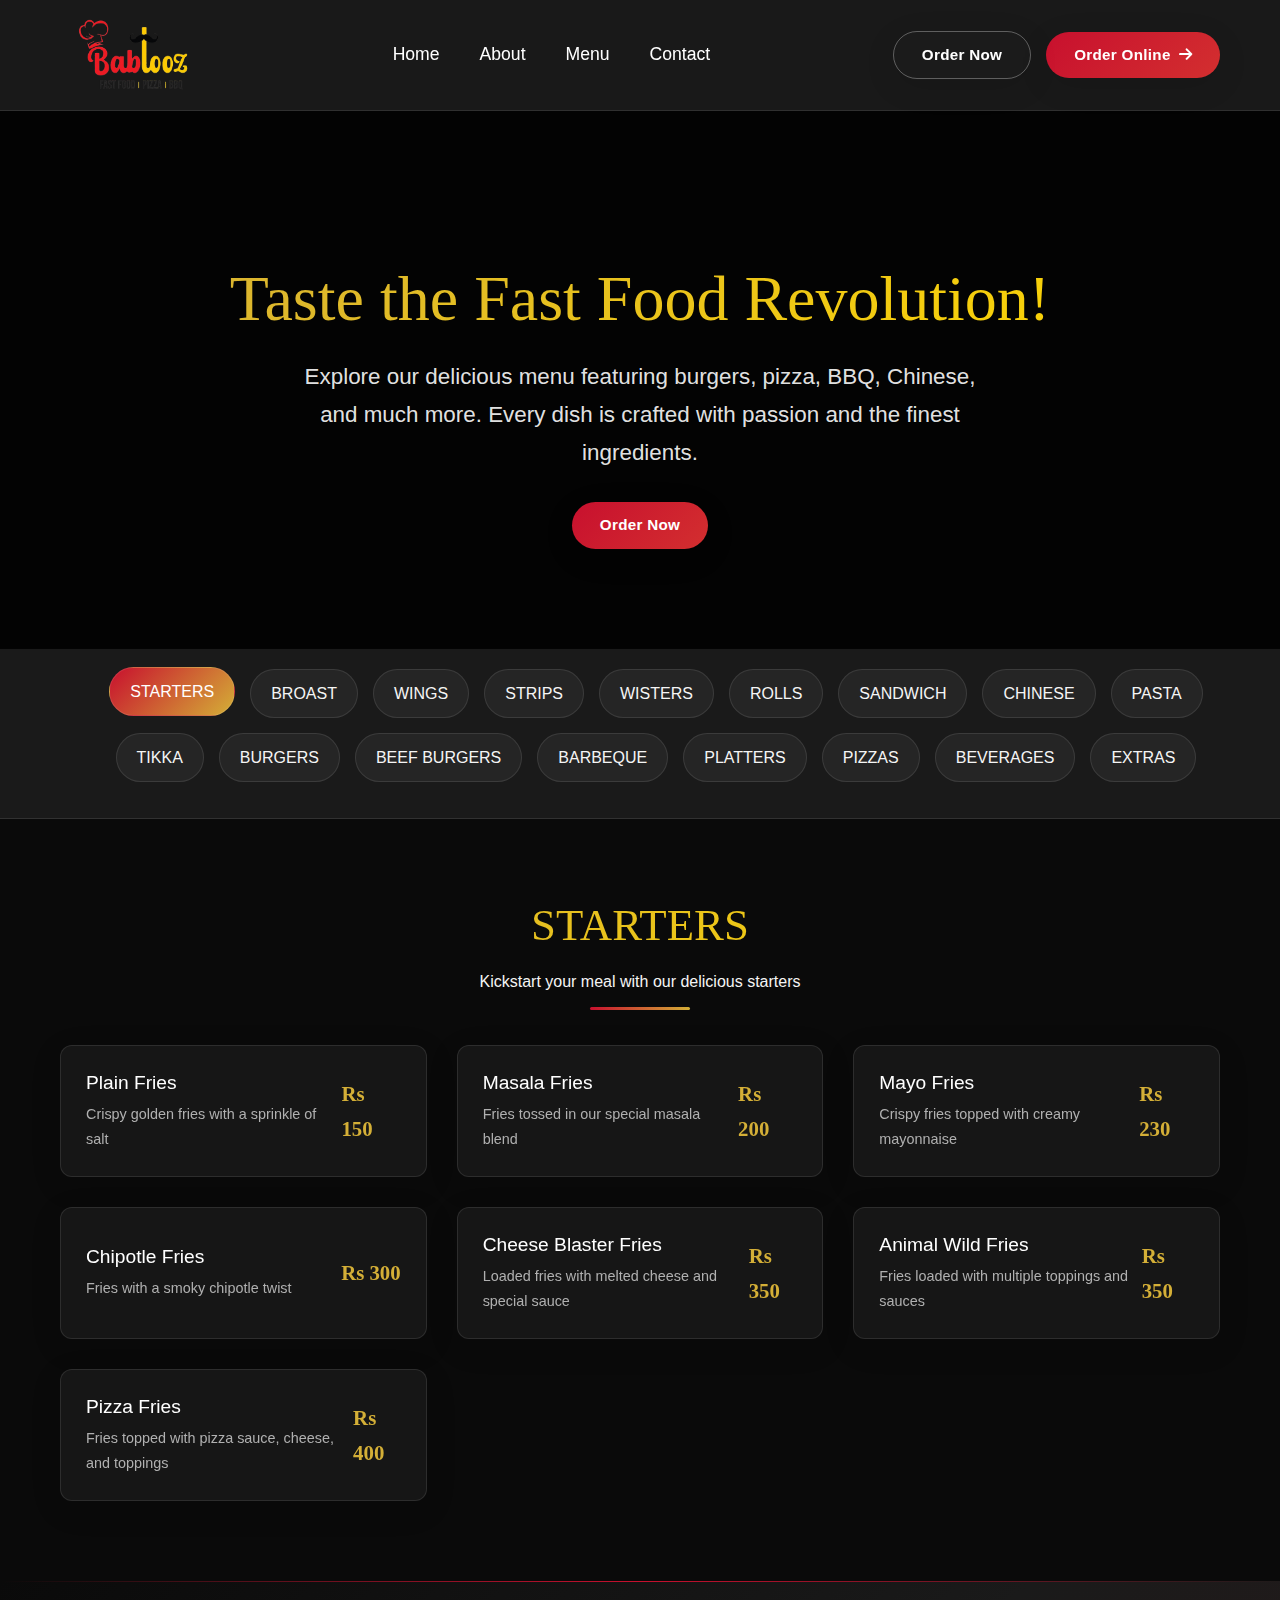
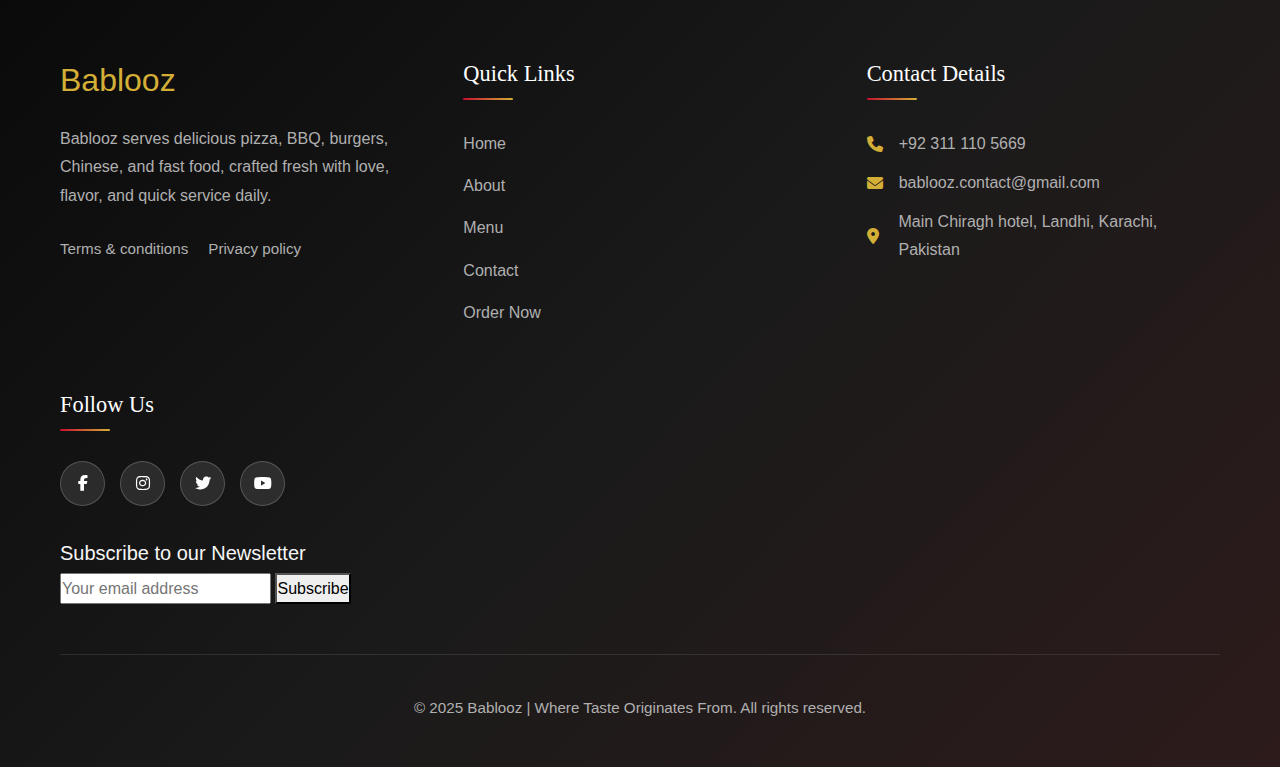
<file: menu.html>
<!DOCTYPE html>
<html lang="en">
<head>
    <meta charset="UTF-8">
    <meta name="viewport" content="width=device-width, initial-scale=1.0">
    <title>Menu - Bablooz | Where Taste Originates From</title>
    
    <!-- External Libraries -->
    <link rel="stylesheet" href="https://cdnjs.cloudflare.com/ajax/libs/font-awesome/6.7.2/css/all.min.css">
    <link href="https://cdn.jsdelivr.net/npm/bootstrap@5.3.3/dist/css/bootstrap.min.css" rel="stylesheet">
    
    <style>
        /* CSS Variables for consistent theming */
        :root {
            --primary-color: #C8102E; /* Muted Red */
            --secondary-color: #D4AF37; /* Muted Gold */
            --accent-color: #1A1A1A; /* Dark Gray instead of pure black */
            --dark-color: #1A1A1A;
            --light-color: #FFFFFF;
            --text-color: #F5F5F5;
            --gray-color: #B0B0B0;
            --section-padding: 80px 0;
            --border-radius: 12px;
            --transition: all 0.4s cubic-bezier(0.25, 0.46, 0.45, 0.94);
            --soft-shadow: 0 8px 32px rgba(0, 0, 0, 0.1);
            --hover-shadow: 0 12px 40px rgba(0, 0, 0, 0.15);
        }

        /* Import Google Fonts */
        @import url('https://fonts.googleapis.com/css2?family=Inter:wght@300;400;500;600;700&family=Playfair+Display:wght@400;500;600;700&display=swap');

        /* Base Styles */
        * {
            margin: 0;
            padding: 0;
            box-sizing: border-box;
        }

        body {
            font-family: 'Inter', sans-serif;
            background-color: #0A0A0A;
            color: var(--text-color);
            line-height: 1.7;
            overflow-x: hidden;
        }

        .container {
            width: 100%;
            max-width: 1200px;
            margin: 0 auto;
            padding: 0 20px;
        }

        /* Header Styles */
        .header {
            background: rgba(26, 26, 26, 0.95);
            backdrop-filter: blur(20px);
            position: sticky;
            top: 0;
            left: 0;
            right: 0;
            z-index: 1000;
            border-bottom: 1px solid rgba(255, 255, 255, 0.1);
            transition: var(--transition);
        }

        .header.scrolled {
            background: rgba(10, 10, 10, 0.98);
            box-shadow: var(--soft-shadow);
        }

        .header-content {
            display: flex;
            justify-content: space-between;
            align-items: center;
            padding: 15px 0;
            position: relative;
        }

        .logo h2 {
            color: var(--secondary-color);
            margin: 0;
            font-family: 'Playfair Display', serif;
        }

        .main-nav .nav-list {
            display: flex;
            list-style: none;
            gap: 40px;
            margin: 0;
            padding: 0;
        }

        .main-nav a {
            color: var(--light-color);
            text-decoration: none;
            font-size: 1.1rem;
            font-weight: 500;
            transition: var(--transition);
            position: relative;
            padding: 8px 0;
        }

        .main-nav a:hover {
            color: var(--secondary-color);
        }

        .main-nav a::after {
            content: '';
            position: absolute;
            width: 0;
            height: 2px;
            bottom: 0;
            left: 0;
            background: linear-gradient(90deg, var(--primary-color), var(--secondary-color));
            transition: var(--transition);
        }

        .main-nav a:hover::after {
            width: 100%;
        }

        .header-actions {
            display: flex;
            gap: 15px;
            align-items: center;
        }

        .btn {
            background: linear-gradient(135deg, var(--primary-color), #D32F2F);
            color: var(--light-color);
            border: none;
            padding: 12px 28px;
            border-radius: 50px;
            cursor: pointer;
            font-weight: 600;
            transition: all 0.4s cubic-bezier(0.25, 0.46, 0.45, 0.94);
            text-decoration: none;
            display: inline-flex;
            align-items: center;
            gap: 8px;
            font-size: 0.95rem;
            letter-spacing: 0.02em;
            box-shadow: var(--soft-shadow);
        }

        .btn:hover {
            transform: translateY(-3px) scale(1.02);
            box-shadow: var(--hover-shadow);
            background: linear-gradient(135deg, #D32F2F, var(--primary-color));
        }

        .btn-outline-light {
            border: 1.5px solid rgba(255, 255, 255, 0.3);
            background: transparent;
            color: var(--light-color);
            backdrop-filter: blur(10px);
        }

        .btn-outline-light:hover {
            background: rgba(255, 255, 255, 0.1);
            border-color: var(--secondary-color);
        }

        .order-btn {
            padding: 12px 28px;
            border-radius: 50px;
            display: flex;
            align-items: center;
            gap: 8px;
        }

        .menu-toggle {
            display: none;
            font-size: 1.5rem;
            cursor: pointer;
            color: var(--light-color);
            background: none;
            border: none;
            padding: 8px;
            border-radius: 8px;
            transition: var(--transition);
        }

        .menu-toggle:hover {
            background: rgba(255, 255, 255, 0.1);
        }

        /* Menu Hero Section */
        .menu-hero {
            background: linear-gradient(rgba(0, 0, 0, 0.7), rgba(0, 0, 0, 0.7)), 
                        url('https://images.unsplash.com/photo-1504674900247-0877df9cc836?ixlib=rb-4.0.3&ixid=M3wxMjA3fDB8MHxwaG90by1wYWdlfHx8fGVufDB8fHx8fA%3D%3D&auto=format&fit=crop&w=1470&q=80');
            background-size: cover;
            background-position: center;
            padding: 150px 0 100px;
            text-align: center;
        }

        .menu-hero h1 {
            font-size: 4rem;
            margin-bottom: 20px;
            background: linear-gradient(135deg, var(--secondary-color), #FFD700);
            -webkit-background-clip: text;
            -webkit-text-fill-color: transparent;
            background-clip: text;
            font-family: 'Playfair Display', serif;
        }

        .menu-hero p {
            font-size: 1.4rem;
            max-width: 700px;
            margin: 0 auto 30px;
            color: rgba(255, 255, 255, 0.9);
        }

        /* Menu Navigation */
        .menu-nav {
            background: var(--dark-color);
            padding: 20px 0;
            position: sticky;
            top: 80px;
            z-index: 999;
            border-bottom: 1px solid rgba(255, 255, 255, 0.1);
        }

        .menu-nav-list {
            display: flex;
            justify-content: center;
            list-style: none;
            flex-wrap: wrap;
            gap: 15px;
        }

        .menu-nav-item {
            padding: 10px 20px;
            border-radius: 50px;
            background: rgba(255, 255, 255, 0.05);
            border: 1px solid rgba(255, 255, 255, 0.1);
            transition: var(--transition);
            cursor: pointer;
            font-weight: 500;
        }

        .menu-nav-item:hover, .menu-nav-item.active {
            background: linear-gradient(135deg, var(--primary-color), var(--secondary-color));
            color: var(--light-color);
            transform: translateY(-2px);
        }

        /* Menu Sections */
        .menu-section {
            padding: 80px 0;
            display: none;
        }

        .menu-section.active {
            display: block;
            animation: fadeIn 0.8s ease;
        }

        .section-title {
            text-align: center;
            margin-bottom: 50px;
            position: relative;
        }

        .section-title h2 {
            font-size: 2.8rem;
            margin-bottom: 15px;
            font-family: 'Playfair Display', serif;
            background: linear-gradient(135deg, var(--secondary-color), #FFD700);
            -webkit-background-clip: text;
            -webkit-text-fill-color: transparent;
            background-clip: text;
        }

        .section-title::after {
            content: '';
            position: absolute;
            width: 100px;
            height: 3px;
            background: linear-gradient(90deg, var(--primary-color), var(--secondary-color));
            bottom: -15px;
            left: 50%;
            transform: translateX(-50%);
            border-radius: 2px;
        }

        .menu-grid {
            display: grid;
            grid-template-columns: repeat(auto-fill, minmax(350px, 1fr));
            gap: 30px;
        }

        .menu-item {
            background: rgba(255, 255, 255, 0.05);
            border-radius: var(--border-radius);
            padding: 25px;
            transition: var(--transition);
            backdrop-filter: blur(10px);
            border: 1px solid rgba(255, 255, 255, 0.1);
            box-shadow: var(--soft-shadow);
            display: flex;
            justify-content: space-between;
            align-items: center;
        }

        .menu-item:hover {
            transform: translateY(-8px);
            box-shadow: var(--hover-shadow);
            border-color: rgba(210, 47, 47, 0.3);
        }

        .item-info h4 {
            margin-bottom: 8px;
            font-size: 1.2rem;
            color: var(--light-color);
        }

        .item-info p {
            color: var(--gray-color);
            font-size: 0.9rem;
            margin: 0;
        }

        .item-price {
            color: var(--secondary-color);
            font-weight: 600;
            font-size: 1.3rem;
            font-family: 'Playfair Display', serif;
        }

        .price-variants {
            display: flex;
            flex-direction: column;
            align-items: flex-end;
            gap: 5px;
        }

        .price-variant {
            color: var(--secondary-color);
            font-weight: 600;
            font-size: 1.1rem;
        }

        /* Footer */
        .main-footer {
            background: linear-gradient(135deg, #0A0A0A 0%, #1A1A1A 50%, #2D1B1B 100%);
            color: var(--text-color);
            padding: 80px 0 30px;
            position: relative;
            overflow: hidden;
        }

        .main-footer::before {
            content: '';
            position: absolute;
            top: 0;
            left: 0;
            right: 0;
            height: 1px;
            background: linear-gradient(90deg, transparent, var(--primary-color), transparent);
        }

        .footer-content {
            display: flex;
            flex-wrap: wrap;
            justify-content: space-between;
            gap: 50px;
            margin-bottom: 50px;
        }

        .footer-section {
            flex: 1;
            min-width: 280px;
        }

        .footer-section h4 {
            color: var(--light-color);
            margin-bottom: 30px;
            font-size: 1.4rem;
            position: relative;
            padding-bottom: 12px;
            font-family: 'Playfair Display', serif;
        }

        .footer-section h4::after {
            content: '';
            position: absolute;
            width: 50px;
            height: 2px;
            background: linear-gradient(90deg, var(--primary-color), var(--secondary-color));
            bottom: 0;
            left: 0;
            border-radius: 2px;
        }

        .about p {
            margin: 25px 0;
            line-height: 1.8;
            color: var(--gray-color);
        }

        .footer-links {
            display: flex;
            gap: 20px;
            flex-wrap: wrap;
        }

        .footer-links a {
            color: var(--gray-color);
            text-decoration: none;
            transition: var(--transition);
            font-size: 0.95rem;
        }

        .footer-links a:hover {
            color: var(--secondary-color);
        }

        .links ul {
            list-style: none;
            padding: 0;
        }

        .links li {
            margin-bottom: 15px;
        }

        .links a {
            color: var(--gray-color);
            text-decoration: none;
            transition: var(--transition);
            font-size: 1rem;
        }

        .links a:hover {
            color: var(--secondary-color);
            padding-left: 8px;
        }

        .contact-info p {
            display: flex;
            align-items: center;
            gap: 12px;
            margin: 12px 0;
            color: var(--gray-color);
            font-size: 1rem;
        }

        .contact-info i {
            color: var(--secondary-color);
            width: 20px;
        }

        .social-icons {
            display: flex;
            gap: 15px;
            margin-bottom: 35px;
        }

        .social-icons a {
            display: flex;
            align-items: center;
            justify-content: center;
            width: 45px;
            height: 45px;
            background: rgba(255, 255, 255, 0.1);
            border-radius: 50%;
            color: var(--light-color);
            text-decoration: none;
            transition: var(--transition);
            backdrop-filter: blur(10px);
            border: 1px solid rgba(255, 255, 255, 0.2);
        }

        .social-icons a:hover {
            background: linear-gradient(135deg, var(--primary-color), var(--secondary-color));
            transform: translateY(-3px) scale(1.1);
            box-shadow: var(--hover-shadow);
        }

        .footer-bottom {
            text-align: center;
            padding-top: 40px;
            border-top: 1px solid rgba(255, 255, 255, 0.1);
            color: var(--gray-color);
            font-size: 0.95rem;
        }

        /* Animations */
        @keyframes fadeIn {
            from {
                opacity: 0;
                transform: translateY(20px);
            }
            to {
                opacity: 1;
                transform: translateY(0);
            }
        }

        /* Responsive Styles */
        @media (max-width: 768px) {
            .main-nav {
                position: fixed;
                top: 0;
                right: -100%;
                width: 280px;
                height: 100vh;
                background: rgba(10, 10, 10, 0.98);
                backdrop-filter: blur(20px);
                padding: 80px 30px 30px;
                transition: var(--transition);
                z-index: 999;
                box-shadow: -5px 0 30px rgba(0, 0, 0, 0.3);
                border-left: 1px solid rgba(255, 255, 255, 0.1);
            }
            
            .main-nav.active {
                right: 0;
            }
            
            .main-nav .nav-list {
                flex-direction: column;
                gap: 25px;
            }
            
            .main-nav a {
                font-size: 1.2rem;
                padding: 12px 0;
                display: block;
                border-bottom: 1px solid rgba(255, 255, 255, 0.1);
            }
            
            .menu-toggle {
                display: block;
                z-index: 1000;
            }
            
            .header-actions .franchise-btn {
                display: none;
            }
            
            .menu-hero h1 {
                font-size: 2.8rem;
            }
            
            .menu-hero p {
                font-size: 1.2rem;
            }
            
            .menu-nav-list {
                justify-content: flex-start;
                overflow-x: auto;
                padding-bottom: 10px;
            }
            
            .menu-nav-item {
                white-space: nowrap;
            }
            
            .menu-grid {
                grid-template-columns: 1fr;
            }
            
            .footer-content {
                flex-direction: column;
                gap: 40px;
            }
        }

        @media (max-width: 480px) {
            .menu-hero {
                padding: 120px 0 80px;
            }
            
            .menu-hero h1 {
                font-size: 2.2rem;
            }
            
            .section-title h2 {
                font-size: 2.2rem;
            }
            
            .menu-item {
                flex-direction: column;
                align-items: flex-start;
                gap: 15px;
            }
            
            .item-price, .price-variants {
                align-self: flex-end;
            }
        }
    </style>
</head>
<body>
    <!-- Header Section -->
    <header class="header">
        <div class="container">
            <div class="header-content">
                <div class="logo">
                    <img src="./pics/cropped-Bablooz-Logo-1-e1745660157406-1.png" alt="" height="80px"  width="150px">   
                </div>
                
                <nav class="main-nav">
                    <ul class="nav-list">
                        <li><a href="index.html">Home</a></li>
                        <li><a href="index.html#about">About</a></li>
                        <li><a href="menu.html" class="active">Menu</a></li>
                        <li><a href="index.html#contact">Contact</a></li>
                    </ul>
                </nav>
                
                <div class="header-actions">
                    <button class="btn btn-outline-light franchise-btn">Order Now</button>
                    <button class="btn btn-danger order-btn">
                        Order Online <i class="fas fa-arrow-right"></i>
                    </button>
                </div>
                
                <button class="menu-toggle">
                    <i class="fas fa-bars"></i>
                </button>
            </div>
        </div>
    </header>

    <!-- Menu Hero Section -->
    <section class="menu-hero">
        <div class="container">
            <h1>Taste the Fast Food Revolution!</h1>
            <p>Explore our delicious menu featuring burgers, pizza, BBQ, Chinese, and much more. Every dish is crafted with passion and the finest ingredients.</p>
            <button class="btn btn-primary">Order Now</button>
        </div>
    </section>

    <!-- Menu Navigation -->
    <section class="menu-nav">
        <div class="container">
            <ul class="menu-nav-list">
                <li class="menu-nav-item active" data-category="starters">STARTERS</li>
                <li class="menu-nav-item" data-category="broast">BROAST</li>
                <li class="menu-nav-item" data-category="wings">WINGS</li>
                <li class="menu-nav-item" data-category="strips">STRIPS</li>
                <li class="menu-nav-item" data-category="wisters">WISTERS</li>
                <li class="menu-nav-item" data-category="rolls">ROLLS</li>
                <li class="menu-nav-item" data-category="sandwich">SANDWICH</li>
                <li class="menu-nav-item" data-category="chinese">CHINESE</li>
                <li class="menu-nav-item" data-category="pasta">PASTA</li>
                <li class="menu-nav-item" data-category="tikka">TIKKA</li>
                <li class="menu-nav-item" data-category="burgers">BURGERS</li>
                <li class="menu-nav-item" data-category="beef-burgers">BEEF BURGERS</li>
                <li class="menu-nav-item" data-category="bbq">BARBEQUE</li>
                <li class="menu-nav-item" data-category="platters">PLATTERS</li>
                <li class="menu-nav-item" data-category="pizzas">PIZZAS</li>
                <li class="menu-nav-item" data-category="beverages">BEVERAGES</li>
                <li class="menu-nav-item" data-category="extras">EXTRAS</li>
            </ul>
        </div>
    </section>

    <!-- Menu Sections -->
    <main class="container">
        <!-- STARTERS Section -->
        <section id="starters" class="menu-section active">
            <div class="section-title">
                <h2>STARTERS</h2>
                <p>Kickstart your meal with our delicious starters</p>
            </div>
            <div class="menu-grid">
                <div class="menu-item">
                    <div class="item-info">
                        <h4>Plain Fries</h4>
                        <p>Crispy golden fries with a sprinkle of salt</p>
                    </div>
                    <div class="item-price">Rs 150</div>
                </div>
                <div class="menu-item">
                    <div class="item-info">
                        <h4>Masala Fries</h4>
                        <p>Fries tossed in our special masala blend</p>
                    </div>
                    <div class="item-price">Rs 200</div>
                </div>
                <div class="menu-item">
                    <div class="item-info">
                        <h4>Mayo Fries</h4>
                        <p>Crispy fries topped with creamy mayonnaise</p>
                    </div>
                    <div class="item-price">Rs 230</div>
                </div>
                <div class="menu-item">
                    <div class="item-info">
                        <h4>Chipotle Fries</h4>
                        <p>Fries with a smoky chipotle twist</p>
                    </div>
                    <div class="item-price">Rs 300</div>
                </div>
                <div class="menu-item">
                    <div class="item-info">
                        <h4>Cheese Blaster Fries</h4>
                        <p>Loaded fries with melted cheese and special sauce</p>
                    </div>
                    <div class="item-price">Rs 350</div>
                </div>
                <div class="menu-item">
                    <div class="item-info">
                        <h4>Animal Wild Fries</h4>
                        <p>Fries loaded with multiple toppings and sauces</p>
                    </div>
                    <div class="item-price">Rs 350</div>
                </div>
                <div class="menu-item">
                    <div class="item-info">
                        <h4>Pizza Fries</h4>
                        <p>Fries topped with pizza sauce, cheese, and toppings</p>
                    </div>
                    <div class="item-price">Rs 400</div>
                </div>
            </div>
        </section>

        <!-- BROAST Section -->
        <section id="broast" class="menu-section">
            <div class="section-title">
                <h2>BROAST</h2>
                <p>Crispy, juicy broast chicken at its best</p>
            </div>
            <div class="menu-grid">
                <div class="menu-item">
                    <div class="item-info">
                        <h4>Crispy Broast (Leg)</h4>
                        <p>Juicy chicken leg piece, perfectly broasted</p>
                    </div>
                    <div class="item-price">Rs 460</div>
                </div>
                <div class="menu-item">
                    <div class="item-info">
                        <h4>Crispy Broast (Chest)</h4>
                        <p>Tender chicken chest piece, crispy and flavorful</p>
                    </div>
                    <div class="item-price">Rs 490</div>
                </div>
                <div class="menu-item">
                    <div class="item-info">
                        <h4>Chatpatta Broast</h4>
                        <p>Spicy and tangy broast with special masala</p>
                    </div>
                    <div class="item-price">Rs 520</div>
                </div>
                <div class="menu-item">
                    <div class="item-info">
                        <h4>Bablooz Lava Cheese Broast</h4>
                        <p>Broast topped with molten cheese and special sauce</p>
                    </div>
                    <div class="item-price">Rs 550</div>
                </div>
            </div>
        </section>

        <!-- WINGS Section -->
        <section id="wings" class="menu-section">
            <div class="section-title">
                <h2>WINGS</h2>
                <p>Flavor-packed chicken wings in various styles</p>
            </div>
            <div class="menu-grid">
                <div class="menu-item">
                    <div class="item-info">
                        <h4>Masala Wings</h4>
                        <p>Chicken wings tossed in traditional masala</p>
                    </div>
                    <div class="item-price">Rs 400</div>
                </div>
                <div class="menu-item">
                    <div class="item-info">
                        <h4>Chipotle Wings</h4>
                        <p>Wings with smoky chipotle flavor</p>
                    </div>
                    <div class="item-price">Rs 440</div>
                </div>
                <div class="menu-item">
                    <div class="item-info">
                        <h4>Honey Mustard Wings</h4>
                        <p>Sweet and tangy honey mustard glazed wings</p>
                    </div>
                    <div class="item-price">Rs 480</div>
                </div>
            </div>
        </section>

        <!-- STRIPS Section -->
        <section id="strips" class="menu-section">
            <div class="section-title">
                <h2>STRIPS</h2>
                <p>Tender chicken strips in delicious varieties</p>
            </div>
            <div class="menu-grid">
                <div class="menu-item">
                    <div class="item-info">
                        <h4>Crispy Chick</h4>
                        <p>Classic crispy chicken strips</p>
                    </div>
                    <div class="item-price">Rs 320</div>
                </div>
                <div class="menu-item">
                    <div class="item-info">
                        <h4>Masala Crispy Chick</h4>
                        <p>Crispy strips with spicy masala coating</p>
                    </div>
                    <div class="item-price">Rs 340</div>
                </div>
                <div class="menu-item">
                    <div class="item-info">
                        <h4>Cheesy Chick</h4>
                        <p>Chicken strips with cheesy coating</p>
                    </div>
                    <div class="item-price">Rs 370</div>
                </div>
                <div class="menu-item">
                    <div class="item-info">
                        <h4>Mayo Cheesy Chick</h4>
                        <p>Cheesy strips with mayonnaise drizzle</p>
                    </div>
                    <div class="item-price">Rs 400</div>
                </div>
            </div>
        </section>

        <!-- WISTERS Section -->
        <section id="wisters" class="menu-section">
            <div class="section-title">
                <h2>WISTERS</h2>
                <p>Our signature wister creations</p>
            </div>
            <div class="menu-grid">
                <div class="menu-item">
                    <div class="item-info">
                        <h4>Wister</h4>
                        <p>Classic wister with our special recipe</p>
                    </div>
                    <div class="item-price">Rs 450</div>
                </div>
                <div class="menu-item">
                    <div class="item-info">
                        <h4>Chicky Cluster Wister</h4>
                        <p>Wister loaded with chicken chunks</p>
                    </div>
                    <div class="item-price">Rs 500</div>
                </div>
                <div class="menu-item">
                    <div class="item-info">
                        <h4>Wister Master Blaster</h4>
                        <p>The ultimate wister experience</p>
                    </div>
                    <div class="item-price">Rs 520</div>
                </div>
            </div>
        </section>

        <!-- ROLLS Section -->
        <section id="rolls" class="menu-section">
            <div class="section-title">
                <h2>ROLLS</h2>
                <p>Delicious rolls packed with flavor</p>
            </div>
            <div class="menu-grid">
                <div class="menu-item">
                    <div class="item-info">
                        <h4>Chicken Chatni Roll</h4>
                        <p>Chicken roll with special chatni</p>
                    </div>
                    <div class="item-price">Rs 180</div>
                </div>
                <div class="menu-item">
                    <div class="item-info">
                        <h4>Mint Cheese Roll</h4>
                        <p>Roll with refreshing mint and cheese</p>
                    </div>
                    <div class="item-price">Rs 190</div>
                </div>
                <div class="menu-item">
                    <div class="item-info">
                        <h4>Butter Roll</h4>
                        <p>Buttery soft roll with flavorful filling</p>
                    </div>
                    <div class="item-price">Rs 190</div>
                </div>
                <div class="menu-item">
                    <div class="item-info">
                        <h4>Sweet Tangy Roll</h4>
                        <p>Roll with sweet and tangy sauce</p>
                    </div>
                    <div class="item-price">Rs 190</div>
                </div>
                <div class="menu-item">
                    <div class="item-info">
                        <h4>Pepper Pop Malai Boti Roll</h4>
                        <p>Malai boti with peppery twist in a roll</p>
                    </div>
                    <div class="item-price">Rs 200</div>
                </div>
                <div class="menu-item">
                    <div class="item-info">
                        <h4>Green Chatni Roll</h4>
                        <p>Roll with zesty green chatni</p>
                    </div>
                    <div class="item-price">Rs 200</div>
                </div>
                <div class="menu-item">
                    <div class="item-info">
                        <h4>Chicken Cheese Roll</h4>
                        <p>Classic chicken and cheese combination</p>
                    </div>
                    <div class="item-price">Rs 210</div>
                </div>
                <div class="menu-item">
                    <div class="item-info">
                        <h4>Butter Crunch Roll</h4>
                        <p>Crispy roll with buttery flavor</p>
                    </div>
                    <div class="item-price">Rs 220</div>
                </div>
                <div class="menu-item">
                    <div class="item-info">
                        <h4>Chicken Sriracha Roll</h4>
                        <p>Spicy sriracha chicken in a roll</p>
                    </div>
                    <div class="item-price">Rs 220</div>
                </div>
                <div class="menu-item">
                    <div class="item-info">
                        <h4>Beef Seekh Kabab Roll</h4>
                        <p>Juicy beef seekh kabab wrapped in paratha</p>
                    </div>
                    <div class="item-price">Rs 220</div>
                </div>
                <div class="menu-item">
                    <div class="item-info">
                        <h4>Gola Kabab Roll</h4>
                        <p>Traditional gola kabab in roll form</p>
                    </div>
                    <div class="item-price">Rs 220</div>
                </div>
                <div class="menu-item">
                    <div class="item-info">
                        <h4>Chicken Reshmi Kabab Roll</h4>
                        <p>Soft reshmi kabab wrapped in paratha</p>
                    </div>
                    <div class="item-price">Rs 230</div>
                </div>
                <div class="menu-item">
                    <div class="item-info">
                        <h4>Butter Cheese Roll</h4>
                        <p>Buttery roll with melted cheese</p>
                    </div>
                    <div class="item-price">Rs 240</div>
                </div>
                <div class="menu-item">
                    <div class="item-info">
                        <h4>Cheesy Mayo Melt Roll</h4>
                        <p>Roll with cheesy mayo filling</p>
                    </div>
                    <div class="item-price">Rs 240</div>
                </div>
                <div class="menu-item">
                    <div class="item-info">
                        <h4>Chicken Zinga Roll</h4>
                        <p>Spicy zinga chicken in a roll</p>
                    </div>
                    <div class="item-price">Rs 240</div>
                </div>
                <div class="menu-item">
                    <div class="item-info">
                        <h4>Beef Bihari Roll</h4>
                        <p>Traditional Bihari beef in roll form</p>
                    </div>
                    <div class="item-price">Rs 240</div>
                </div>
                <div class="menu-item">
                    <div class="item-info">
                        <h4>Smoky Garlic Chicken Roll</h4>
                        <p>Garlic-infused smoky chicken roll</p>
                    </div>
                    <div class="item-price">Rs 250</div>
                </div>
                <div class="menu-item">
                    <div class="item-info">
                        <h4>Bablooz Master Blaster Roll</h4>
                        <p>Our signature roll with multiple fillings</p>
                    </div>
                    <div class="item-price">Rs 380</div>
                </div>
            </div>
        </section>

        <!-- SANDWICH Section -->
        <section id="sandwich" class="menu-section">
            <div class="section-title">
                <h2>SANDWICH</h2>
                <p>Hearty sandwiches for every taste</p>
            </div>
            <div class="menu-grid">
                <div class="menu-item">
                    <div class="item-info">
                        <h4>Chicken Sandwich</h4>
                        <p>Classic chicken sandwich</p>
                    </div>
                    <div class="item-price">Rs 350</div>
                </div>
                <div class="menu-item">
                    <div class="item-info">
                        <h4>Chicken Cheese Sandwich</h4>
                        <p>Chicken sandwich with cheese</p>
                    </div>
                    <div class="item-price">Rs 390</div>
                </div>
                <div class="menu-item">
                    <div class="item-info">
                        <h4>Chicken Club Sandwich</h4>
                        <p>Triple-decker club sandwich</p>
                    </div>
                    <div class="item-price">Rs 420</div>
                </div>
                <div class="menu-item">
                    <div class="item-info">
                        <h4>Chicken Grilled Sandwich</h4>
                        <p>Grilled chicken sandwich</p>
                    </div>
                    <div class="item-price">Rs 420</div>
                </div>
                <div class="menu-item">
                    <div class="item-info">
                        <h4>Chicken Tandoori Sandwich</h4>
                        <p>Tandoori chicken in sandwich</p>
                    </div>
                    <div class="item-price">Rs 420</div>
                </div>
                <div class="menu-item">
                    <div class="item-info">
                        <h4>Chicken Malai Sandwich</h4>
                        <p>Creamy malai chicken sandwich</p>
                    </div>
                    <div class="item-price">Rs 450</div>
                </div>
                <div class="menu-item">
                    <div class="item-info">
                        <h4>Aussie Beef Sandwich</h4>
                        <p>Beef sandwich with Australian flavors</p>
                    </div>
                    <div class="item-price">Rs 450</div>
                </div>
                <div class="menu-item">
                    <div class="item-info">
                        <h4>Beef Barbeque Sandwich</h4>
                        <p>BBQ beef sandwich</p>
                    </div>
                    <div class="item-price">Rs 450</div>
                </div>
                <div class="menu-item">
                    <div class="item-info">
                        <h4>Chicken Crispy Sandwich</h4>
                        <p>Crispy chicken fillet sandwich</p>
                    </div>
                    <div class="item-price">Rs 470</div>
                </div>
                <div class="menu-item">
                    <div class="item-info">
                        <h4>Pizza Sandwich</h4>
                        <p>Sandwich with pizza toppings</p>
                    </div>
                    <div class="item-price">Rs 520</div>
                </div>
                <div class="menu-item">
                    <div class="item-info">
                        <h4>Bablooz Special Edition</h4>
                        <p>Our signature special sandwich</p>
                    </div>
                    <div class="item-price">Rs 520</div>
                </div>
            </div>
        </section>

        <!-- CHINESE Section -->
        <section id="chinese" class="menu-section">
            <div class="section-title">
                <h2>CHINESE</h2>
                <p>Authentic Chinese flavors</p>
            </div>
            <div class="menu-grid">
                <div class="menu-item">
                    <div class="item-info">
                        <h4>Vegetable Rice</h4>
                        <p>Fried rice with fresh vegetables</p>
                    </div>
                    <div class="item-price">Rs 290</div>
                </div>
                <div class="menu-item">
                    <div class="item-info">
                        <h4>Egg Fried Rice</h4>
                        <p>Classic egg fried rice</p>
                    </div>
                    <div class="item-price">Rs 320</div>
                </div>
                <div class="menu-item">
                    <div class="item-info">
                        <h4>Chicken Fried Rice</h4>
                        <p>Chicken fried rice with vegetables</p>
                    </div>
                    <div class="item-price">Rs 360</div>
                </div>
                <div class="menu-item">
                    <div class="item-info">
                        <h4>Vegetable Chowmein</h4>
                        <p>Stir-fried noodles with vegetables</p>
                    </div>
                    <div class="item-price">Rs 410</div>
                </div>
                <div class="menu-item">
                    <div class="item-info">
                        <h4>Chicken Chowmein</h4>
                        <p>Chicken noodles with vegetables</p>
                    </div>
                    <div class="item-price">Rs 450</div>
                </div>
                <div class="menu-item">
                    <div class="item-info">
                        <h4>Chicken Shashlik</h4>
                        <p>Chicken shashlik with vegetables</p>
                    </div>
                    <div class="item-price">Rs 650</div>
                </div>
                <div class="menu-item">
                    <div class="item-info">
                        <h4>Chicken Chilli Vegetable</h4>
                        <p>Spicy chicken with vegetables</p>
                    </div>
                    <div class="item-price">Rs 650</div>
                </div>
                <div class="menu-item">
                    <div class="item-info">
                        <h4>Chicken Manchurian</h4>
                        <p>Classic chicken manchurian</p>
                    </div>
                    <div class="item-price">Rs 650</div>
                </div>
                <div class="menu-item">
                    <div class="item-info">
                        <h4>Chicken Chilli Dry</h4>
                        <p>Dry chili chicken</p>
                    </div>
                    <div class="item-price">Rs 650</div>
                </div>
                <div class="menu-item">
                    <div class="item-info">
                        <h4>Szechuan Chicken</h4>
                        <p>Spicy Szechuan style chicken</p>
                    </div>
                    <div class="item-price">Rs 750</div>
                </div>
            </div>
        </section>

        <!-- PASTA Section -->
        <section id="pasta" class="menu-section">
            <div class="section-title">
                <h2>PASTA</h2>
                <p>Italian-inspired pasta dishes</p>
            </div>
            <div class="menu-grid">
                <div class="menu-item">
                    <div class="item-info">
                        <h4>Spaghetti Red Sauce</h4>
                        <p>Spaghetti with tangy red sauce</p>
                    </div>
                    <div class="item-price">Rs 460</div>
                </div>
                <div class="menu-item">
                    <div class="item-info">
                        <h4>Spaghetti White Sauce</h4>
                        <p>Spaghetti with creamy white sauce</p>
                    </div>
                    <div class="item-price">Rs 460</div>
                </div>
                <div class="menu-item">
                    <div class="item-info">
                        <h4>Cheesy Spaghetti</h4>
                        <p>Spaghetti loaded with cheese</p>
                    </div>
                    <div class="item-price">Rs 550</div>
                </div>
                <div class="menu-item">
                    <div class="item-info">
                        <h4>White Sauce Pasta</h4>
                        <p>Pasta in creamy white sauce</p>
                    </div>
                    <div class="item-price">Rs 590</div>
                </div>
                <div class="menu-item">
                    <div class="item-info">
                        <h4>Red Sauce Pasta</h4>
                        <p>Pasta in tangy red sauce</p>
                    </div>
                    <div class="item-price">Rs 590</div>
                </div>
                <div class="menu-item">
                    <div class="item-info">
                        <h4>Chicken Jalfrezi</h4>
                        <p>Spicy chicken jalfrezi with pasta</p>
                    </div>
                    <div class="item-price">Rs 650</div>
                </div>
                <div class="menu-item">
                    <div class="item-info">
                        <h4>Alfredo Pasta</h4>
                        <p>Creamy alfredo pasta</p>
                    </div>
                    <div class="item-price">Rs 650</div>
                </div>
            </div>
        </section>

        <!-- TIKKA Section -->
        <section id="tikka" class="menu-section">
            <div class="section-title">
                <h2>TIKKA</h2>
                <p>Flavorful tikka dishes</p>
            </div>
            <div class="menu-grid">
                <div class="menu-item">
                    <div class="item-info">
                        <h4>Ham Burger</h4>
                        <p>Classic ham burger</p>
                    </div>
                    <div class="item-price">Rs 390</div>
                </div>
                <div class="menu-item">
                    <div class="item-info">
                        <h4>Cheese Burger</h4>
                        <p>Burger with cheese</p>
                    </div>
                    <div class="item-price">Rs 440</div>
                </div>
                <div class="menu-item">
                    <div class="item-info">
                        <h4>Bablooz Smash Burger</h4>
                        <p>Our signature smash burger</p>
                    </div>
                    <div class="item-price">Rs 590</div>
                </div>
                <div class="menu-item">
                    <div class="item-info">
                        <h4>Double Ham burger without Cheese</h4>
                        <p>Double patty ham burger</p>
                    </div>
                    <div class="item-price">Rs 690</div>
                </div>
                <div class="menu-item">
                    <div class="item-info">
                        <h4>Double Ham Cheese Blaster</h4>
                        <p>Double patty with cheese</p>
                    </div>
                    <div class="item-price">Rs 790</div>
                </div>
            </div>
        </section>

        <!-- BURGERS Section -->
        <section id="burgers" class="menu-section">
            <div class="section-title">
                <h2>BURGERS</h2>
                <p>Juicy burgers for every craving</p>
            </div>
            <div class="menu-grid">
                <div class="menu-item">
                    <div class="item-info">
                        <h4>Sub Zinger Burger</h4>
                        <p>Spicy zinger burger</p>
                    </div>
                    <div class="item-price">Rs 270</div>
                </div>
                <div class="menu-item">
                    <div class="item-info">
                        <h4>Grilled Chicken Burger</h4>
                        <p>Grilled chicken patty burger</p>
                    </div>
                    <div class="item-price">Rs 390</div>
                </div>
                <div class="menu-item">
                    <div class="item-info">
                        <h4>Crispy Zinga Burger</h4>
                        <p>Crispy zinga chicken burger</p>
                    </div>
                    <div class="item-price">Rs 440</div>
                </div>
                <div class="menu-item">
                    <div class="item-info">
                        <h4>Jalepeno Burger</h4>
                        <p>Burger with spicy jalapeños</p>
                    </div>
                    <div class="item-price">Rs 490</div>
                </div>
                <div class="menu-item">
                    <div class="item-info">
                        <h4>Chipotle Burger</h4>
                        <p>Burger with chipotle sauce</p>
                    </div>
                    <div class="item-price">Rs 490</div>
                </div>
                <div class="menu-item">
                    <div class="item-info">
                        <h4>Cheetos Burger</h4>
                        <p>Burger with Cheetos crunch</p>
                    </div>
                    <div class="item-price">Rs 490</div>
                </div>
                <div class="menu-item">
                    <div class="item-info">
                        <h4>Chicky Cheesy Korean Burger</h4>
                        <p>Korean-style chicken cheese burger</p>
                    </div>
                    <div class="item-price">Rs 490</div>
                </div>
                <div class="menu-item">
                    <div class="item-info">
                        <h4>Bablooz Special Burger</h4>
                        <p>Our signature special burger</p>
                    </div>
                    <div class="item-price">Rs 520</div>
                </div>
                <div class="menu-item">
                    <div class="item-info">
                        <h4>Mighty Zinger Burger (Double Patty)</h4>
                        <p>Double patty zinger burger</p>
                    </div>
                    <div class="item-price">Rs 650</div>
                </div>
            </div>
        </section>

        <!-- BEEF BURGERS Section -->
        <section id="beef-burgers" class="menu-section">
            <div class="section-title">
                <h2>BEEF BURGERS</h2>
                <p>Hearty beef burgers</p>
            </div>
            <div class="menu-grid">
                <div class="menu-item">
                    <div class="item-info">
                        <h4>Ham Burger</h4>
                        <p>Classic beef ham burger</p>
                    </div>
                    <div class="item-price">Rs 390</div>
                </div>
                <div class="menu-item">
                    <div class="item-info">
                        <h4>Cheese Burger</h4>
                        <p>Beef burger with cheese</p>
                    </div>
                    <div class="item-price">Rs 440</div>
                </div>
                <div class="menu-item">
                    <div class="item-info">
                        <h4>Bablooz Smash Burger</h4>
                        <p>Our signature beef smash burger</p>
                    </div>
                    <div class="item-price">Rs 590</div>
                </div>
                <div class="menu-item">
                    <div class="item-info">
                        <h4>Double Ham burger without Cheese</h4>
                        <p>Double beef patty burger</p>
                    </div>
                    <div class="item-price">Rs 690</div>
                </div>
                <div class="menu-item">
                    <div class="item-info">
                        <h4>Double Ham Cheese Blaster</h4>
                        <p>Double beef patty with cheese</p>
                    </div>
                    <div class="item-price">Rs 790</div>
                </div>
            </div>
        </section>

        <!-- BARBEQUE Section -->
        <section id="bbq" class="menu-section">
            <div class="section-title">
                <h2>BARBEQUE</h2>
                <p>Smoky and flavorful BBQ dishes</p>
            </div>
            <div class="menu-grid">
                <div class="menu-item">
                    <div class="item-info">
                        <h4>Chicken Tikka (Leg)</h4>
                        <p>BBQ chicken leg tikka</p>
                    </div>
                    <div class="item-price">Rs 350</div>
                </div>
                <div class="menu-item">
                    <div class="item-info">
                        <h4>Chicken Tikka (Chest)</h4>
                        <p>BBQ chicken chest tikka</p>
                    </div>
                    <div class="item-price">Rs 410</div>
                </div>
                <div class="menu-item">
                    <div class="item-info">
                        <h4>Green Tikka</h4>
                        <p>Green masala chicken tikka</p>
                    </div>
                    <div class="item-price">Rs 420</div>
                </div>
                <div class="menu-item">
                    <div class="item-info">
                        <h4>Malai Tikka</h4>
                        <p>Creamy malai chicken tikka</p>
                    </div>
                    <div class="item-price">Rs 420</div>
                </div>
                <div class="menu-item">
                    <div class="item-info">
                        <h4>Bihari Chicken Tikka</h4>
                        <p>Bihari style chicken tikka</p>
                    </div>
                    <div class="item-price">Rs 420</div>
                </div>
                <div class="menu-item">
                    <div class="item-info">
                        <h4>Beef Seekh Kabab</h4>
                        <p>Juicy beef seekh kabab</p>
                    </div>
                    <div class="item-price">Rs 460</div>
                </div>
                <div class="menu-item">
                    <div class="item-info">
                        <h4>Butter Boti</h4>
                        <p>Buttery soft chicken boti</p>
                    </div>
                    <div class="item-price">Rs 480</div>
                </div>
                <div class="menu-item">
                    <div class="item-info">
                        <h4>Reshmi Kabab</h4>
                        <p>Silky reshmi chicken kabab</p>
                    </div>
                    <div class="item-price">Rs 490</div>
                </div>
                <div class="menu-item">
                    <div class="item-info">
                        <h4>Mughlai Boti</h4>
                        <p>Royal Mughlai style boti</p>
                    </div>
                    <div class="item-price">Rs 490</div>
                </div>
                <div class="menu-item">
                    <div class="item-info">
                        <h4>Malai Boti</h4>
                        <p>Creamy malai chicken boti</p>
                    </div>
                    <div class="item-price">Rs 490</div>
                </div>
                <div class="menu-item">
                    <div class="item-info">
                        <h4>Darbari Boti</h4>
                        <p>Royal darbari style boti</p>
                    </div>
                    <div class="item-price">Rs 490</div>
                </div>
                <div class="menu-item">
                    <div class="item-info">
                        <h4>Chicken Chatkhara Boti</h4>
                        <p>Tangy and spicy chatkhara boti</p>
                    </div>
                    <div class="item-price">Rs 490</div>
                </div>
                <div class="menu-item">
                    <div class="item-info">
                        <h4>Chicken Bihari Boti</h4>
                        <p>Bihari style chicken boti</p>
                    </div>
                    <div class="item-price">Rs 490</div>
                </div>
                <div class="menu-item">
                    <div class="item-info">
                        <h4>Chandan Kabab</h4>
                        <p>Aromatic chandan kabab</p>
                    </div>
                    <div class="item-price">Rs 520</div>
                </div>
                <div class="menu-item">
                    <div class="item-info">
                        <h4>Beef Bihari Boti</h4>
                        <p>Bihari style beef boti</p>
                    </div>
                    <div class="item-price">Rs 520</div>
                </div>
                <div class="menu-item">
                    <div class="item-info">
                        <h4>Turkish kabab</h4>
                        <p>Authentic Turkish style kabab</p>
                    </div>
                    <div class="item-price">Rs 520</div>
                </div>
                <div class="menu-item">
                    <div class="item-info">
                        <h4>Bablooz Special Boti (Thigh)</h4>
                        <p>Our signature special thigh boti</p>
                    </div>
                    <div class="item-price">Rs 590</div>
                </div>
            </div>
        </section>

        <!-- PLATTERS Section -->
        <section id="platters" class="menu-section">
            <div class="section-title">
                <h2>PLATTERS</h2>
                <p>Perfect for sharing with friends and family</p>
            </div>
            <div class="menu-grid">
                <div class="menu-item">
                    <div class="item-info">
                        <h4>Chatkhara Platter</h4>
                        <p>Assortment of tangy and spicy items</p>
                    </div>
                    <div class="item-price">Rs 2000</div>
                </div>
                <div class="menu-item">
                    <div class="item-info">
                        <h4>Kabab Platter</h4>
                        <p>Variety of our signature kababs</p>
                    </div>
                    <div class="item-price">Rs 2250</div>
                </div>
                <div class="menu-item">
                    <div class="item-info">
                        <h4>Bablooz Mini Platter</h4>
                        <p>Small platter for 1-2 persons</p>
                    </div>
                    <div class="item-price">Rs 1100</div>
                </div>
                <div class="menu-item">
                    <div class="item-info">
                        <h4>Bablooz Medi Platter</h4>
                        <p>Medium platter for 2-3 persons</p>
                    </div>
                    <div class="item-price">Rs 1500</div>
                </div>
                <div class="menu-item">
                    <div class="item-info">
                        <h4>Bablooz Large Platter</h4>
                        <p>Large platter for 3-4 persons</p>
                    </div>
                    <div class="item-price">Rs 2000</div>
                </div>
                <div class="menu-item">
                    <div class="item-info">
                        <h4>Bablooz Jumbo Platter</h4>
                        <p>Jumbo platter for 5-6 persons</p>
                    </div>
                    <div class="item-price">Rs 3500</div>
                </div>
                <div class="menu-item">
                    <div class="item-info">
                        <h4>BARBEQUE RICE PLATTER (2 persons)</h4>
                        <p>BBQ with rice for 2 persons</p>
                    </div>
                    <div class="item-price">Rs 1490</div>
                </div>
                <div class="menu-item">
                    <div class="item-info">
                        <h4>BARBEQUE RICE PLATTER (3 persons)</h4>
                        <p>BBQ with rice for 3 persons</p>
                    </div>
                    <div class="item-price">Rs 1850</div>
                </div>
                <div class="menu-item">
                    <div class="item-info">
                        <h4>BARBEQUE RICE PLATTER (4 persons)</h4>
                        <p>BBQ with rice for 4 persons</p>
                    </div>
                    <div class="item-price">Rs 2650</div>
                </div>
                <div class="menu-item">
                    <div class="item-info">
                        <h4>Tikka Platter (2 persons)</h4>
                        <p>Tikka assortment for 2 persons</p>
                    </div>
                    <div class="item-price">Rs 1000</div>
                </div>
                <div class="menu-item">
                    <div class="item-info">
                        <h4>Tikka Platter (4 persons)</h4>
                        <p>Tikka assortment for 4 persons</p>
                    </div>
                    <div class="item-price">Rs 1800</div>
                </div>
            </div>
        </section>

        <!-- PIZZAS Section -->
        <section id="pizzas" class="menu-section">
            <div class="section-title">
                <h2>PIZZAS</h2>
                <p>Delicious pizzas in three sizes</p>
            </div>
            <div class="menu-grid">
                <div class="menu-item">
                    <div class="item-info">
                        <h4>Dominic Pizza</h4>
                        <p>Special Dominic recipe pizza</p>
                    </div>
                    <div class="price-variants">
                        <div class="price-variant">Small: Rs 430</div>
                        <div class="price-variant">Medium: Rs 670</div>
                        <div class="price-variant">Large: Rs 990</div>
                    </div>
                </div>
                <div class="menu-item">
                    <div class="item-info">
                        <h4>Barbeque Pizza</h4>
                        <p>Pizza with BBQ sauce and toppings</p>
                    </div>
                    <div class="price-variants">
                        <div class="price-variant">Small: Rs 430</div>
                        <div class="price-variant">Medium: Rs 670</div>
                        <div class="price-variant">Large: Rs 990</div>
                    </div>
                </div>
                <div class="menu-item">
                    <div class="item-info">
                        <h4>Chicken Fajita</h4>
                        <p>Fajita style chicken pizza</p>
                    </div>
                    <div class="price-variants">
                        <div class="price-variant">Small: Rs 430</div>
                        <div class="price-variant">Medium: Rs 670</div>
                        <div class="price-variant">Large: Rs 990</div>
                    </div>
                </div>
                <div class="menu-item">
                    <div class="item-info">
                        <h4>Malai Tikka</h4>
                        <p>Pizza with malai tikka topping</p>
                    </div>
                    <div class="price-variants">
                        <div class="price-variant">Small: Rs 430</div>
                        <div class="price-variant">Medium: Rs 670</div>
                        <div class="price-variant">Large: Rs 990</div>
                    </div>
                </div>
                <div class="menu-item">
                    <div class="item-info">
                        <h4>Cheese Lover</h4>
                        <p>Pizza loaded with multiple cheeses</p>
                    </div>
                    <div class="price-variants">
                        <div class="price-variant">Small: Rs 430</div>
                        <div class="price-variant">Medium: Rs 670</div>
                        <div class="price-variant">Large: Rs 990</div>
                    </div>
                </div>
                <div class="menu-item">
                    <div class="item-info">
                        <h4>Beef Peproni</h4>
                        <p>Classic beef pepperoni pizza</p>
                    </div>
                    <div class="price-variants">
                        <div class="price-variant">Small: Rs 430</div>
                        <div class="price-variant">Medium: Rs 670</div>
                        <div class="price-variant">Large: Rs 990</div>
                    </div>
                </div>
                <div class="menu-item">
                    <div class="item-info">
                        <h4>Tikka Blaster</h4>
                        <p>Pizza with tikka blast flavor</p>
                    </div>
                    <div class="price-variants">
                        <div class="price-variant">Small: Rs 430</div>
                        <div class="price-variant">Medium: Rs 670</div>
                        <div class="price-variant">Large: Rs 990</div>
                    </div>
                </div>
                <div class="menu-item">
                    <div class="item-info">
                        <h4>Bihari</h4>
                        <p>Bihari style pizza</p>
                    </div>
                    <div class="price-variants">
                        <div class="price-variant">Small: Rs 430</div>
                        <div class="price-variant">Medium: Rs 670</div>
                        <div class="price-variant">Large: Rs 990</div>
                    </div>
                </div>
                <div class="menu-item">
                    <div class="item-info">
                        <h4>Sriracha Pizza</h4>
                        <p>Spicy sriracha flavored pizza</p>
                    </div>
                    <div class="price-variants">
                        <div class="price-variant">Small: Rs 450</div>
                        <div class="price-variant">Medium: Rs 690</div>
                        <div class="price-variant">Large: Rs 1040</div>
                    </div>
                </div>
                <div class="menu-item">
                    <div class="item-info">
                        <h4>Chicken Supreme</h4>
                        <p>Supreme chicken toppings pizza</p>
                    </div>
                    <div class="price-variants">
                        <div class="price-variant">Small: Rs 450</div>
                        <div class="price-variant">Medium: Rs 690</div>
                        <div class="price-variant">Large: Rs 1040</div>
                    </div>
                </div>
                <div class="menu-item">
                    <div class="item-info">
                        <h4>Pineapple Pizza</h4>
                        <p>Pizza with sweet pineapple toppings</p>
                    </div>
                    <div class="price-variants">
                        <div class="price-variant">Small: Rs 450</div>
                        <div class="price-variant">Medium: Rs 690</div>
                        <div class="price-variant">Large: Rs 1040</div>
                    </div>
                </div>
                <div class="menu-item">
                    <div class="item-info">
                        <h4>Pepper Pop Pizza</h4>
                        <p>Pizza with peppery pop flavor</p>
                    </div>
                    <div class="price-variants">
                        <div class="price-variant">Small: Rs 470</div>
                        <div class="price-variant">Medium: Rs 700</div>
                        <div class="price-variant">Large: Rs 1090</div>
                    </div>
                </div>
                <div class="menu-item">
                    <div class="item-info">
                        <h4>Meat Lover</h4>
                        <p>Pizza loaded with multiple meats</p>
                    </div>
                    <div class="price-variants">
                        <div class="price-variant">Small: Rs 470</div>
                        <div class="price-variant">Medium: Rs 710</div>
                        <div class="price-variant">Large: Rs 1190</div>
                    </div>
                </div>
                <div class="menu-item">
                    <div class="item-info">
                        <h4>Calzone</h4>
                        <p>Folded pizza with stuffed fillings</p>
                    </div>
                    <div class="price-variants">
                        <div class="price-variant">Small: Rs 470</div>
                        <div class="price-variant">Medium: Rs 710</div>
                        <div class="price-variant">Large: Rs 1190</div>
                    </div>
                </div>
                <div class="menu-item">
                    <div class="item-info">
                        <h4>Bablooz Special Pizza</h4>
                        <p>Our signature special pizza</p>
                    </div>
                    <div class="price-variants">
                        <div class="price-variant">Small: Rs 470</div>
                        <div class="price-variant">Medium: Rs 710</div>
                        <div class="price-variant">Large: Rs 1190</div>
                    </div>
                </div>
            </div>
        </section>

        <!-- BEVERAGES Section -->
        <section id="beverages" class="menu-section">
            <div class="section-title">
                <h2>BEVERAGES</h2>
                <p>Refresh yourself with our drinks</p>
            </div>
            <div class="menu-grid">
                <div class="menu-item">
                    <div class="item-info">
                        <h4>Slice Juice</h4>
                        <p>Refreshing fruit juice</p>
                    </div>
                    <div class="item-price">Rs 50</div>
                </div>
                <div class="menu-item">
                    <div class="item-info">
                        <h4>Cold Drink - 345ml</h4>
                        <p>Carbonated soft drink</p>
                    </div>
                    <div class="item-price">Rs 80</div>
                </div>
                <div class="menu-item">
                    <div class="item-info">
                        <h4>Cold Drink- 500 ml</h4>
                        <p>Carbonated soft drink</p>
                    </div>
                    <div class="item-price">Rs 110</div>
                </div>
                <div class="menu-item">
                    <div class="item-info">
                        <h4>Cold Drink - Can</h4>
                        <p>Canned soft drink</p>
                    </div>
                    <div class="item-price">Rs 120</div>
                </div>
                <div class="menu-item">
                    <div class="item-info">
                        <h4>Cold Drink - 1 Litre</h4>
                        <p>1 litre soft drink bottle</p>
                    </div>
                    <div class="item-price">Rs 160</div>
                </div>
                <div class="menu-item">
                    <div class="item-info">
                        <h4>Cold Drink - 1.5 Litre</h4>
                        <p>1.5 litre soft drink bottle</p>
                    </div>
                    <div class="item-price">Rs 220</div>
                </div>
                <div class="menu-item">
                    <div class="item-info">
                        <h4>Mineral water - Small</h4>
                        <p>Small bottled water</p>
                    </div>
                    <div class="item-price">Rs 60</div>
                </div>
                <div class="menu-item">
                    <div class="item-info">
                        <h4>Mineral water - Large</h4>
                        <p>Large bottled water</p>
                    </div>
                    <div class="item-price">Rs 100</div>
                </div>
            </div>
        </section>

        <!-- EXTRAS Section -->
        <section id="extras" class="menu-section">
            <div class="section-title">
                <h2>EXTRAS</h2>
                <p>Additional items to complement your meal</p>
            </div>
            <div class="menu-grid">
                <div class="menu-item">
                    <div class="item-info">
                        <h4>Raita</h4>
                        <p>Yogurt side dish</p>
                    </div>
                    <div class="item-price">Rs 50</div>
                </div>
                <div class="menu-item">
                    <div class="item-info">
                        <h4>Salad</h4>
                        <p>Fresh vegetable salad</p>
                    </div>
                    <div class="item-price">Rs 50</div>
                </div>
                <div class="menu-item">
                    <div class="item-info">
                        <h4>Chapati</h4>
                        <p>Traditional flatbread</p>
                    </div>
                    <div class="item-price">Rs 20</div>
                </div>
                <div class="menu-item">
                    <div class="item-info">
                        <h4>Puri Paratha (Small)</h4>
                        <p>Small portion of puri paratha</p>
                    </div>
                    <div class="item-price">Rs 70</div>
                </div>
                <div class="menu-item">
                    <div class="item-info">
                        <h4>Puri Paratha (Large)</h4>
                        <p>Large portion of puri paratha</p>
                    </div>
                    <div class="item-price">Rs 120</div>
                </div>
            </div>
        </section>
    </main>

    <!-- Footer -->
    <footer class="main-footer">
        <div class="container">
            <div class="footer-content">
                <div class="footer-section about">
                    <h2 style="color: var(--secondary-color); margin-bottom: 20px;">Bablooz</h2>
                    <p>Bablooz serves delicious pizza, BBQ, burgers, Chinese, and fast food, crafted fresh with love, flavor, and quick service daily.</p>
                    <div class="footer-links">
                        <a href="#">Terms & conditions</a>
                        <a href="#">Privacy policy</a>
                    </div>
                </div>
                
                <div class="footer-section links">
                    <h4>Quick Links</h4>
                    <ul>
                        <li><a href="index.html">Home</a></li>
                        <li><a href="index.html#about">About</a></li>
                        <li><a href="menu.html">Menu</a></li>
                        <li><a href="index.html#contact">Contact</a></li>
                        <li><a href="#">Order Now</a></li>
                    </ul>
                </div>
                
                <div class="footer-section contact">
                    <h4>Contact Details</h4>
                    <div class="contact-info">
                        <p><i class="fas fa-phone"></i> +92 311 110 5669</p>
                        <p><i class="fas fa-envelope"></i> bablooz.contact@gmail.com</p>
                        <p><i class="fas fa-map-marker-alt"></i> Main Chiragh hotel, Landhi, Karachi, Pakistan</p>
                    </div>
                </div>
                
                <div class="footer-section social">
                    <h4>Follow Us</h4>
                    <div class="social-icons">
                        <a href="#" aria-label="Facebook"><i class="fab fa-facebook-f"></i></a>
                        <a href="#" aria-label="Instagram"><i class="fab fa-instagram"></i></a>
                        <a href="#" aria-label="Twitter"><i class="fab fa-twitter"></i></a>
                        <a href="#" aria-label="YouTube"><i class="fab fa-youtube"></i></a>
                    </div>
                    <div class="newsletter">
                        <h5>Subscribe to our Newsletter</h5>
                        <form class="newsletter-form">
                            <input type="email" placeholder="Your email address" required>
                            <button type="submit">Subscribe</button>
                        </form>
                    </div>
                </div>
            </div>
            
            <div class="footer-bottom">
                <p>&copy; 2025 Bablooz | Where Taste Originates From. All rights reserved.</p>
            </div>
        </div>
    </footer>

    <script>
        // Mobile Menu Toggle
        document.addEventListener('DOMContentLoaded', function() {
            const menuToggle = document.querySelector('.menu-toggle');
            const mainNav = document.querySelector('.main-nav');
            
            if (menuToggle && mainNav) {
                menuToggle.addEventListener('click', function() {
                    mainNav.classList.toggle('active');
                    menuToggle.innerHTML = mainNav.classList.contains('active') 
                        ? '<i class="fas fa-times"></i>' 
                        : '<i class="fas fa-bars"></i>';
                });
            }

            // Menu Navigation
            const menuNavItems = document.querySelectorAll('.menu-nav-item');
            const menuSections = document.querySelectorAll('.menu-section');

            menuNavItems.forEach(item => {
                item.addEventListener('click', function() {
                    // Remove active class from all items
                    menuNavItems.forEach(navItem => {
                        navItem.classList.remove('active');
                    });
                    
                    // Add active class to clicked item
                    this.classList.add('active');
                    
                    // Hide all menu sections
                    menuSections.forEach(section => {
                        section.classList.remove('active');
                    });
                    
                    // Show the selected section
                    const category = this.getAttribute('data-category');
                    const targetSection = document.getElementById(category);
                    if (targetSection) {
                        targetSection.classList.add('active');
                        
                        // Scroll to the section
                        targetSection.scrollIntoView({ behavior: 'smooth', block: 'start' });
                    }
                });
            });

            // Header scroll effect
            const header = document.querySelector('.header');
            window.addEventListener('scroll', () => {
                if (window.scrollY > 100) {
                    header.classList.add('scrolled');
                } else {
                    header.classList.remove('scrolled');
                }
            });
        });
    </script>
</body>
</html>
</file>
